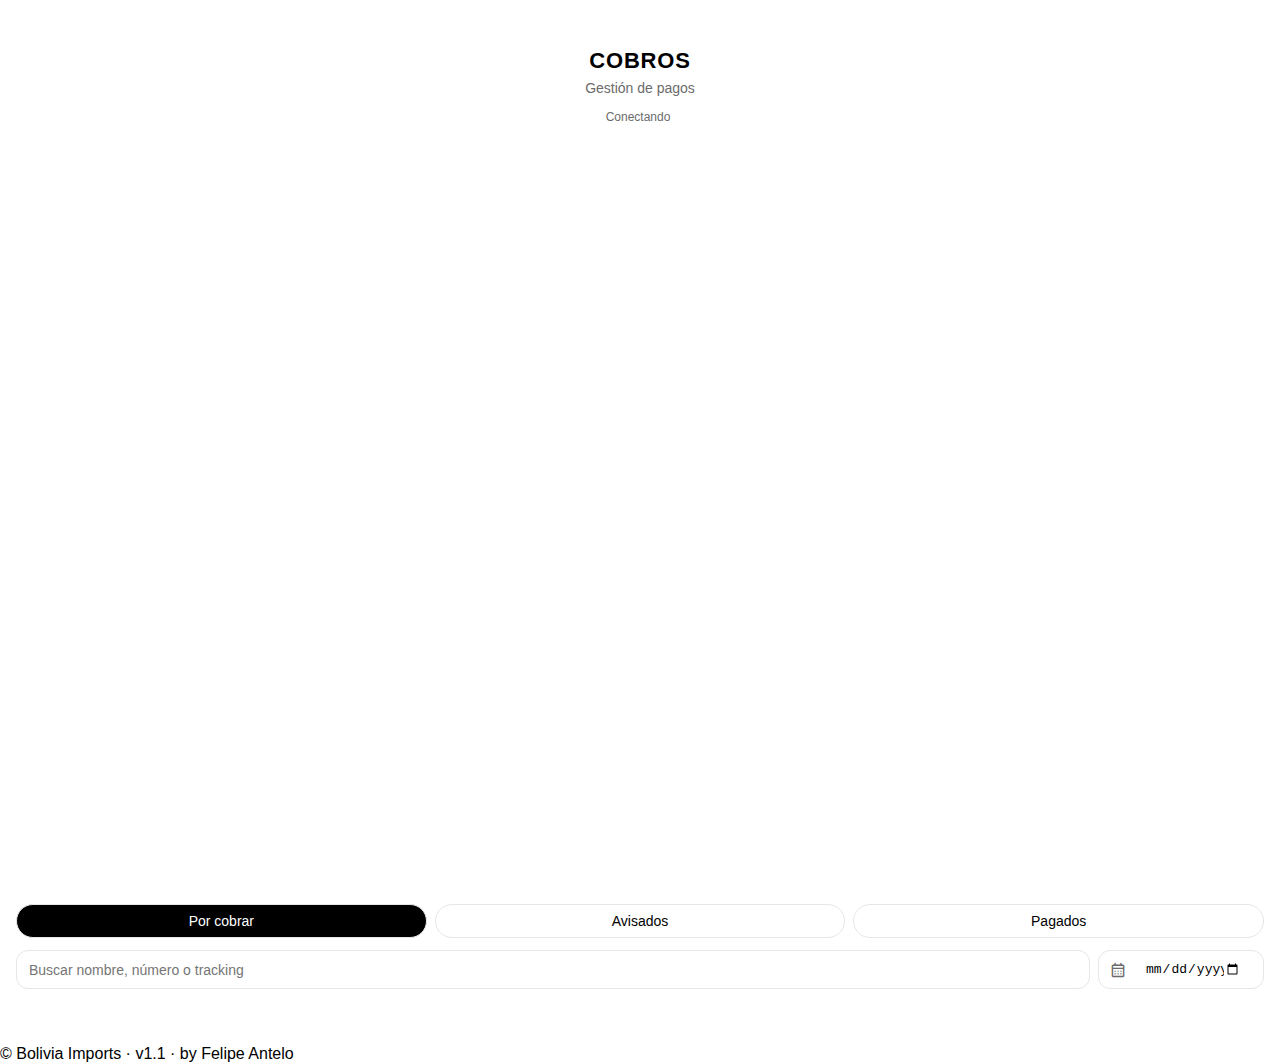
<file: cobros.html>
<!DOCTYPE html>
<html lang="es">
<head>
  <meta charset="UTF-8" />
  <meta name="viewport" content="width=device-width, initial-scale=1.0" />
  <title>Cobros</title>

  <link href="https://fonts.googleapis.com/css2?family=Material+Symbols+Rounded" rel="stylesheet">
  <link rel="stylesheet" href="css/app.css" />
  <link rel="stylesheet" href="css/cobros.css" />

  <meta name="theme-color" content="#ffffff">
</head>
<body>

<div class="app view">

  <header class="home-header">
    <h1>Cobros</h1>
    <p>Gestión de pagos</p>
   <div id="syncStatus" class="sync-status">
  <span class="dot"></span>
  <span class="text">
    Conectando
    <span class="dots">
      <span></span><span></span><span></span>
    </span>
  </span>
</div>
</div>

  </header>

  <div class="tabs">
    <button class="tab active" onclick="cambiarTab('pendiente', this)">Por cobrar</button>
    <button class="tab" onclick="cambiarTab('avisado', this)">Avisados</button>
    <button class="tab" onclick="cambiarTab('pagado', this)">Pagados</button>
  </div>

  <div class="search-box">
    <input
      type="search"
      id="buscadorCobros"
      placeholder="Buscar nombre, número o tracking"
      oninput="aplicarBusqueda()"
    />

    <div class="date-wrapper">
      <span class="material-symbols-rounded">calendar_month</span>
      <input type="date" id="filtroFecha" onchange="aplicarBusqueda()" />
    </div>
  </div>

  <div id="listaCobros" class="list"></div>

  <footer class="footer">
    © Bolivia Imports · v1.1 · by Felipe Antelo
  </footer>

</div>

<script type="module" src="js/cobros.v2.js"></script>
<script src="js/theme.js"></script>
</body>
</html>
</file>
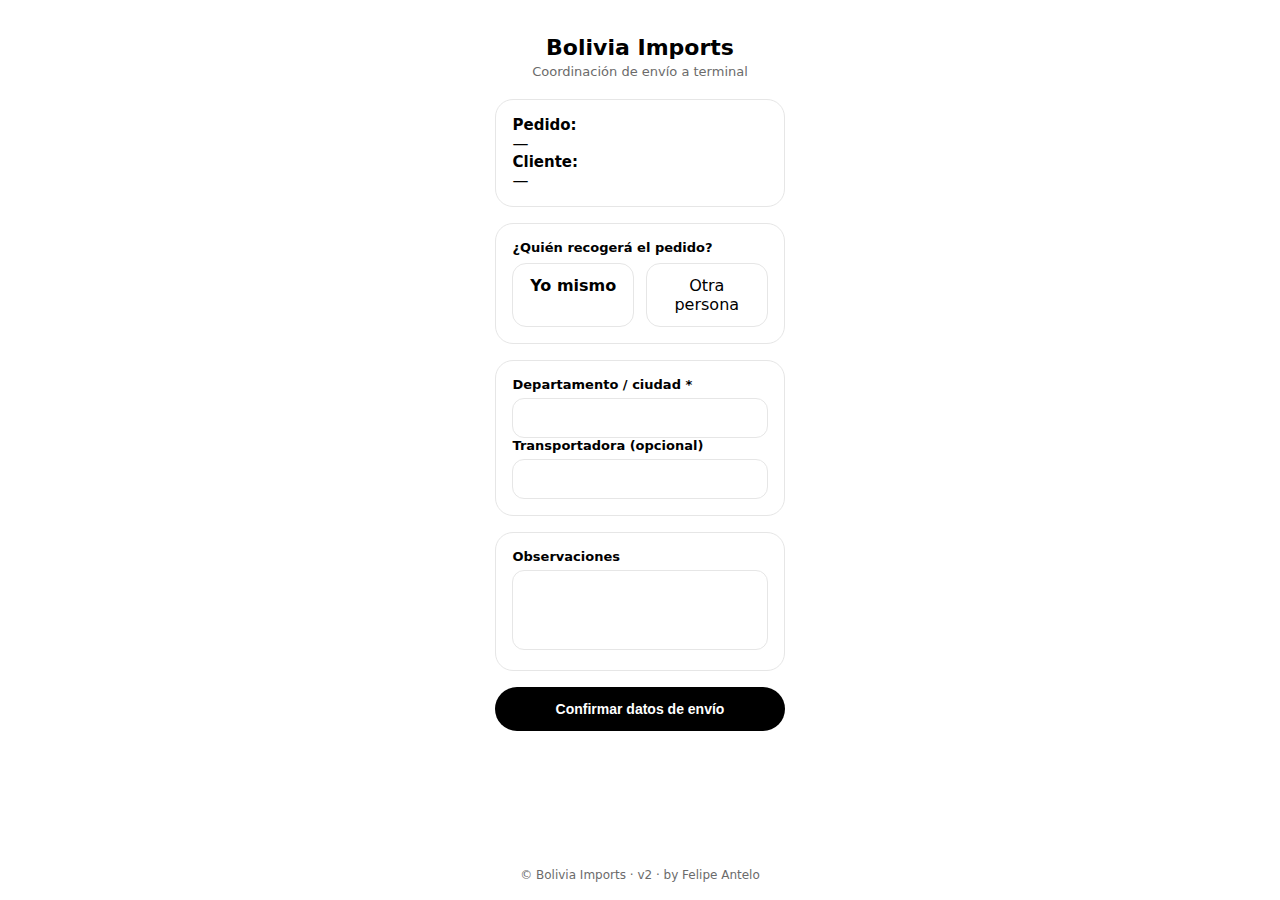
<file: form-receptor.html>
<!DOCTYPE html>
<html lang="es">
<head>
  <meta charset="UTF-8" />
  <meta name="viewport" content="width=device-width, initial-scale=1.0" />
  <title>Datos de envío</title>

  <link rel="stylesheet" href="css/app.css">

   <style>
    /* =========================
       BASE
       ========================= */
    body {
      margin: 0;
      background: var(--bg);
      color: var(--fg);
      font-family: system-ui, -apple-system, BlinkMacSystemFont;
      display: flex;
      flex-direction: column;
      min-height: 100vh;
    }

    .form-container {
      max-width: 420px;
      margin: 0 auto;
      padding: 20px 16px 32px;
      flex: 1;
    }

    h1 {
      font-size: 22px;
      margin-bottom: 4px;
      text-align: center;
    }

    .subtitle {
      font-size: 13px;
      color: var(--muted);
      text-align: center;
      margin-bottom: 20px;
    }

    .card {
      background: var(--card);
      border: 1px solid var(--border);
      border-radius: 18px;
      padding: 16px;
      margin-bottom: 16px;
    }

    .label {
      font-size: 13px;
      font-weight: 600;
      margin-bottom: 6px;
      display: block;
    }

    input, textarea {
      width: 100%;
      padding: 10px 12px;
      font-size: 16px;
      border-radius: 12px;
      border: 1px solid var(--border);
      background: var(--bg);
    }

    textarea {
      resize: none;
      min-height: 80px;
    }

    .radio-group {
      display: flex;
      gap: 12px;
      margin-top: 8px;
    }

    .radio-group label {
      flex: 1;
      border: 1px solid var(--border);
      border-radius: 14px;
      padding: 12px;
      text-align: center;
      cursor: pointer;
      background: var(--card);
    }

    .radio-group input {
      display: none;
    }

    .radio-group input:checked + span {
      font-weight: 600;
    }

    .hidden {
      display: none;
    }

    button {
      width: 100%;
      padding: 14px;
      border-radius: 999px;
      border: none;
      background: #000;
      color: #fff;
      font-size: 14px;
      font-weight: 600;
      cursor: pointer;
    }

    .toast {
      position: fixed;
      left: 50%;
      bottom: 24px;
      transform: translateX(-50%);
      background: #111;
      color: #fff;
      padding: 12px 18px;
      border-radius: 14px;
      font-size: 14px;
      opacity: 0;
      transition: .3s;
      z-index: 9999;
    }

    .toast.show {
      opacity: 1;
      transform: translateX(-50%) translateY(-8px);
    }

    footer.footer {
      text-align: center;
      font-size: 12px;
      color: var(--muted);
      padding: 14px 0 18px;
    }

    /* =========================
       (NO MÁS CSS AQUÍ)
       Este formulario YA está bien
       ========================= */
  </style>
</head>

<body>

<div class="form-container">

  <h1>Bolivia Imports</h1>
  <div class="subtitle">Coordinación de envío a terminal</div>

  <div class="card">
    <div><strong>Pedido:</strong> <span id="entregaLabel">—</span></div>
    <div><strong>Cliente:</strong> <span id="clienteNombre">—</span></div>
  </div>

  <div class="card">
    <span class="label">¿Quién recogerá el pedido?</span>
    <div class="radio-group">
      <label>
        <input type="radio" name="recoge" value="cliente" checked>
        <span>Yo mismo</span>
      </label>
      <label>
        <input type="radio" name="recoge" value="tercero">
        <span>Otra persona</span>
      </label>
    </div>
  </div>

  <div class="card hidden" id="datosReceptor">
    <label class="label">Nombre completo del receptor *</label>
    <input id="nombreReceptor">

    <label class="label">Teléfono *</label>
    <input id="telefonoReceptor">

    <label class="label">CI / referencia</label>
    <input id="referenciaReceptor">
  </div>

  <div class="card">
    <label class="label">Departamento / ciudad *</label>
    <input id="destino">

    <label class="label">Transportadora (opcional)</label>
    <input id="transportadora">
  </div>

  <div class="card">
    <label class="label">Observaciones</label>
    <textarea id="observaciones"></textarea>
  </div>

  <button id="btnEnviar">Confirmar datos de envío</button>

</div>

<!-- FOOTER -->
<footer class="footer">
  © Bolivia Imports · v2 · by Felipe Antelo
</footer>

<div id="toast" class="toast"></div>

<script>
  const params = new URLSearchParams(window.location.search);

  const entrega_id = params.get('entrega');
  const cliente = params.get('cliente');

  entregaLabel.textContent = entrega_id || '—';
  clienteNombre.textContent = cliente || '—';

  document.querySelectorAll('input[name="recoge"]').forEach(r =>
    r.onchange = () =>
      datosReceptor.classList.toggle('hidden', r.value !== 'tercero')
  );

  function toast(msg) {
    const t = document.getElementById('toast');
    t.textContent = msg;
    t.classList.add('show');
    setTimeout(() => t.classList.remove('show'), 2500);
  }

  btnEnviar.onclick = async () => {
    if (!entrega_id || !cliente) {
      toast('Faltan datos del pedido');
      return;
    }

    if (!destino.value.trim()) {
      toast('Debes ingresar el destino');
      return;
    }

    const recoge = document.querySelector('input[name="recoge"]:checked').value;

    const payload = {
      entrega_id,
      cliente_nombre: cliente,
      recoge_quien: recoge,
      nombre_receptor: recoge === 'tercero' ? nombreReceptor.value.trim() : cliente,
      telefono_receptor: recoge === 'tercero' ? telefonoReceptor.value.trim() : '',
      referencia: referenciaReceptor.value.trim() || '',
      destino: destino.value.trim(),
      transportadora: transportadora.value.trim() || '',
      observaciones: observaciones.value.trim() || ''
    };

    try {
      const res = await fetch('https://bolivia-imports-backend.fly.dev/api/receptores', {
        method: 'POST',
        headers: { 'Content-Type': 'application/json' },
        body: JSON.stringify(payload)
      });

      if (!res.ok) throw new Error();
      toast('Datos enviados correctamente 🙌');
    } catch {
      toast('Error al enviar datos');
    }
  };
</script>

</body>
</html>
</file>
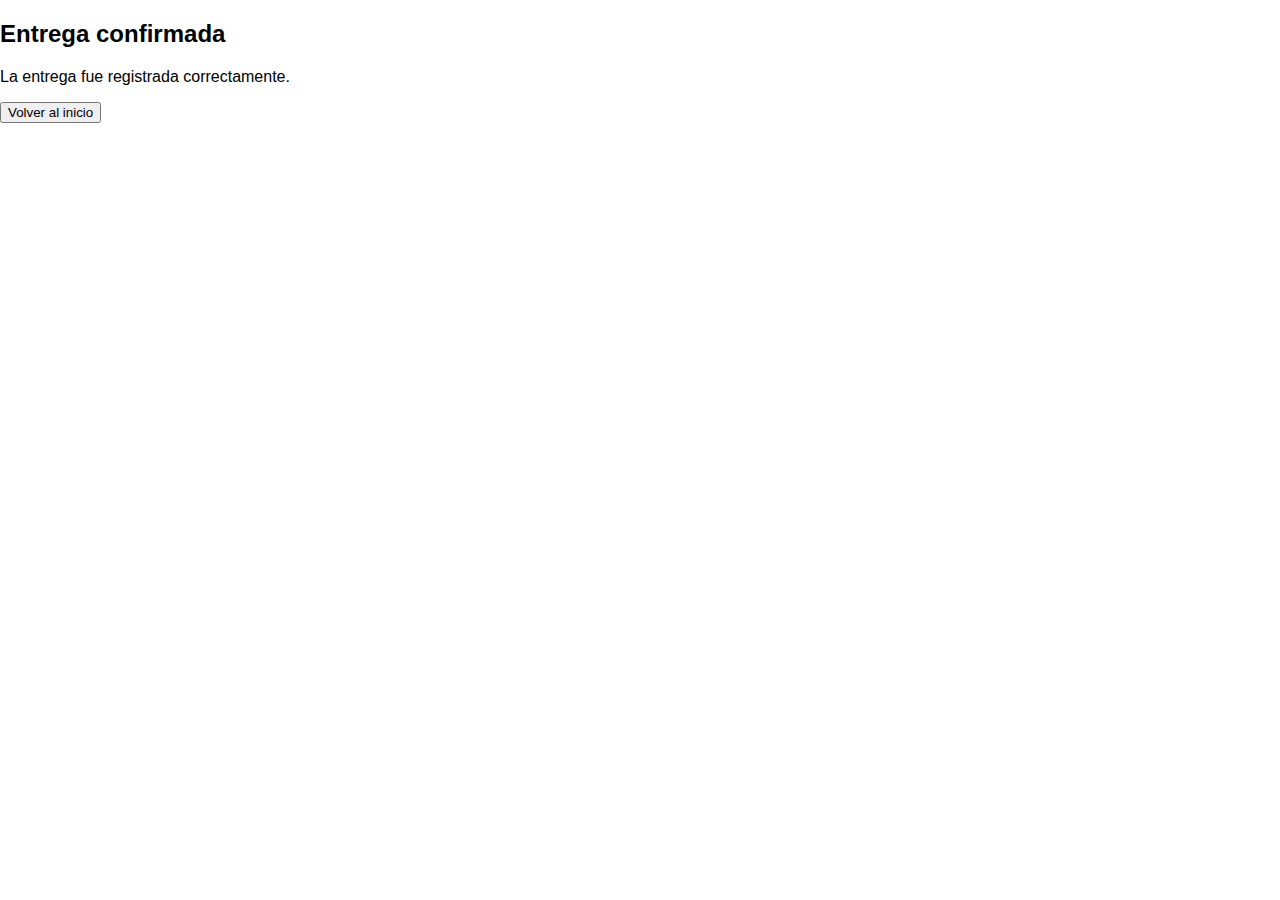
<file: resultado.html>
<!DOCTYPE html>
<html lang="es">
<head>
  <meta charset="UTF-8">
  <meta name="viewport" content="width=device-width, initial-scale=1">
  <title>Entrega confirmada</title>
  <link rel="stylesheet" href="css/app.css">
</head>
<body>

<h2>Entrega confirmada</h2>
<p>La entrega fue registrada correctamente.</p>

<button onclick="volver()">Volver al inicio</button>

<script>
  function volver() {
    window.location.href = "confirmar.html";
  }
</script>
<script src="js/theme.js"></script>

</body>
</html>
</file>
<file: css/app.css>
/* =========================================================
   Bolivia Imports – PWA
   Estilo global · Blanco / Negro · Minimalista
   ========================================================= */

/* ---------- VARIABLES ---------- */
:root {
  --bg: #ffffff;
  --fg: #000000;
  --muted: #6b6b6b;
  --border: #e6e6e6;
  --surface: #f8f8f8;
}

/* ---------- RESET BÁSICO ---------- */
* {
  box-sizing: border-box;
  -webkit-tap-highlight-color: transparent;
}

html, body {
  margin: 0;
  padding: 0;
  background: var(--bg);
  color: var(--fg);
  font-family: -apple-system, BlinkMacSystemFont,
               "Inter", "Segoe UI", Roboto, Helvetica, Arial, sans-serif;
}

/* ---------- CONTENEDOR APP ---------- */
.app {
  max-width: 420px;
  margin: 0 auto;
  min-height: 100vh;
}

@media (min-width: 768px) {
  .app {
    max-width: 640px;
  }
}

/* ---------- SPLASH ---------- */
#splash {
  position: fixed;
  inset: 0;
  background: #ffffff;
  display: flex;
  align-items: center;
  justify-content: center;
  z-index: 9999;
  animation: splashFadeOut 0.6s ease forwards;
  animation-delay: 1.2s;
}

#splash img {
  width: 140px;
  opacity: 0;
  animation: logoIn 0.8s ease forwards;
}

@keyframes logoIn {
  from {
    opacity: 0;
    transform: scale(0.96);
  }
  to {
    opacity: 1;
    transform: scale(1);
  }
}

@keyframes splashFadeOut {
  to {
    opacity: 0;
    visibility: hidden;
  }
}

/* ---------- TRANSICIÓN DE VISTAS ---------- */
.view {
  animation: viewIn 0.25s ease;
}

@keyframes viewIn {
  from {
    opacity: 0;
    transform: translateY(8px);
  }
  to {
    opacity: 1;
    transform: translateY(0);
  }
}

/* ---------- HOME HEADER ---------- */
.home-header {
  text-align: center;
  padding: 48px 16px 32px;
}

.home-header img {
  width: 120px;
  margin-bottom: 16px;
}

.home-header h1 {
  font-size: 22px;
  font-weight: 600;
  margin: 0;
}

.home-header p {
  font-size: 14px;
  color: var(--muted);
  margin-top: 6px;
}

/* ---------- MENU ---------- */
.menu {
  padding: 0 16px 32px;
}

.menu-item {
  display: flex;
  align-items: center;
  gap: 16px;
  padding: 18px 16px;
  border: 1px solid var(--border);
  border-radius: 16px;
  margin-bottom: 14px;
  background: #fff;
  transition: transform 0.15s ease, box-shadow 0.15s ease;
}

.menu-item:active {
  transform: scale(0.98);
  box-shadow: 0 8px 24px rgba(0,0,0,0.08);
}

.menu-item .icon {
  font-size: 22px;
}

.menu-item strong {
  font-size: 16px;
  font-weight: 500;
}

.menu-item small {
  display: block;
  font-size: 13px;
  color: var(--muted);
  margin-top: 2px;
}


/* ---------- TABS COBROS ---------- */
.tabs {
  display: flex;
  gap: 8px;
  padding: 12px 16px;
}

.tab {
  flex: 1;
  padding: 10px;
  background: transparent;
  border: 1px solid var(--border);
  border-radius: 12px;
  font-size: 14px;
  color: var(--fg);
}

.tab.active {
  background: var(--fg);
  color: var(--bg);
}

/* ---------- LISTA ---------- */
.list {
  padding: 8px 16px 32px;
}

.card {
  border: 1px solid var(--border);
  border-radius: 14px;
  padding: 14px;
  margin-bottom: 12px;
  background: #fff;
  animation: viewIn .2s ease;
}

.card strong {
  display: block;
  font-size: 15px;
}

.card small {
  color: var(--muted);
  font-size: 13px;
}

/* ---------- ACCIONES ---------- */
.actions {
  display: flex;
  gap: 8px;
  margin-top: 12px;
}

.actions button {
  flex: 1;
  padding: 10px;
  border-radius: 10px;
  border: 1px solid var(--border);
  background: transparent;
  font-size: 14px;
}

.actions button.primary {
  background: var(--fg);
  color: var(--bg);
}
</file>
<file: css/cobros.css>
/* ========================= */
/* HEADER                    */
/* ========================= */

.home-header {
  padding-bottom: 24px;
}

.home-header h1 {
  text-transform: uppercase;
  letter-spacing: 0.8px;
}

.home-header p {
  margin-top: 6px;
}

/* ========================= */
/* TABS                      */
/* ========================= */

.tabs {
  display: flex;
  gap: 8px;
  padding: 0 16px;
  margin: 4px 0 12px;
}

.tab {
  flex: 1;
  padding: 8px 0;
  font-size: 14px;
  border-radius: 999px;
  border: 1px solid var(--border);
  background: var(--card);
  color: var(--fg);
}

.tab.active {
  background: var(--fg);
  color: var(--bg);
}

/* ========================= */
/* BUSCADOR + FECHA          */
/* ========================= */

.search-box {
  padding: 0 16px;
  display: flex;
  gap: 8px;
  margin-bottom: 16px;
}

.search-box input {
  flex: 1;
  padding: 10px 12px;
  font-size: 14px;
  border-radius: 12px;
  border: 1px solid var(--border);
  background: var(--input-bg);
  color: var(--fg);
}

.date-wrapper {
  display: flex;
  align-items: center;
  gap: 6px;
  padding: 0 10px;
  border-radius: 12px;
  border: 1px solid var(--border);
  background: var(--input-bg);
}

.date-wrapper span {
  font-size: 18px;
  color: var(--muted);
}

.date-wrapper input {
  border: none;
  background: transparent;
  color: var(--fg);
  font-size: 13px;
  width: 120px;
}

/* ========================= */
/* TARJETAS                  */
/* ========================= */

.cobro-card {
  background: var(--card);
  border: 1px solid var(--border);
  border-radius: 16px;
  padding: 14px 16px;
  margin: 0 16px 12px;
  animation: enter 0.16s ease-out;
}

@keyframes enter {
  from { opacity: 0; transform: translateY(6px); }
  to   { opacity: 1; transform: translateY(0); }
}

/* ========================= */
/* TOP CARD                  */
/* ========================= */

.cobro-top {
  display: grid;
  grid-template-columns: 1fr auto;
  gap: 12px;
  align-items: start;
}

.cobro-top strong {
  font-size: 15px;
  font-weight: 600;
  line-height: 1.25;
}

.cobro-top small {
  font-size: 12px;
  color: var(--muted);
}

/* ========================= */
/* FOOTER CARD               */
/* ========================= */

.cobro-bottom {
  display: flex;
  justify-content: flex-end;
  align-items: center;
  gap: 8px;
  margin-top: 12px;
  flex-wrap: wrap;
}

.cobro-estado {
  font-size: 12px;
  padding: 4px 10px;
  border-radius: 999px;
  background: rgba(255,255,255,0.06);
  color: var(--muted);
}

.cobro-estado.pagado {
  background: rgba(46,125,50,0.18);
  color: var(--success);
  font-weight: 600;
}

.cobro-action {
  border-radius: 999px;
  padding: 6px 14px;
  font-size: 13px;
  border: 1px solid var(--border);
  background: var(--card);
  color: var(--fg);
  cursor: pointer;
}

.cobro-action.primary {
  background: var(--fg);
  color: var(--bg);
}

.cobro-action:disabled {
  opacity: 0.6;
  cursor: not-allowed;
}

/* ========================= */
/* INDICADOR DE CONEXIÓN     */
/* ========================= */

.sync-status {
  margin-top: 6px;
  font-size: 12px;
  color: var(--muted);
  display: flex;
  align-items: center;
  justify-content: center;
  gap: 6px;
}

.sync-status .dot {
  width: 6px;
  height: 6px;
  border-radius: 50%;
  background: var(--success);
}

.sync-status.offline .dot {
  background: #b0b0b0;
}

/* === INDICADOR DE CONEXIÓN: FIX FINAL DE LOS ... === */

.sync-status .text {
  position: relative;
  padding-right: 16px; /* reserva espacio para los puntos */
}

.sync-status .text::after {
  content: '...';
  position: absolute;
  right: 0;
  top: 0;
  opacity: 0;
}

/* animación SOLO cuando está cargando */
.sync-status.loading .text::after {
  animation: dotsPulse 1.4s infinite ease-in-out;
  opacity: 1;
}

@keyframes dotsPulse {
  0%   { opacity: 0.25; }
  50%  { opacity: 1; }
  100% { opacity: 0.25; }
}
</file>
